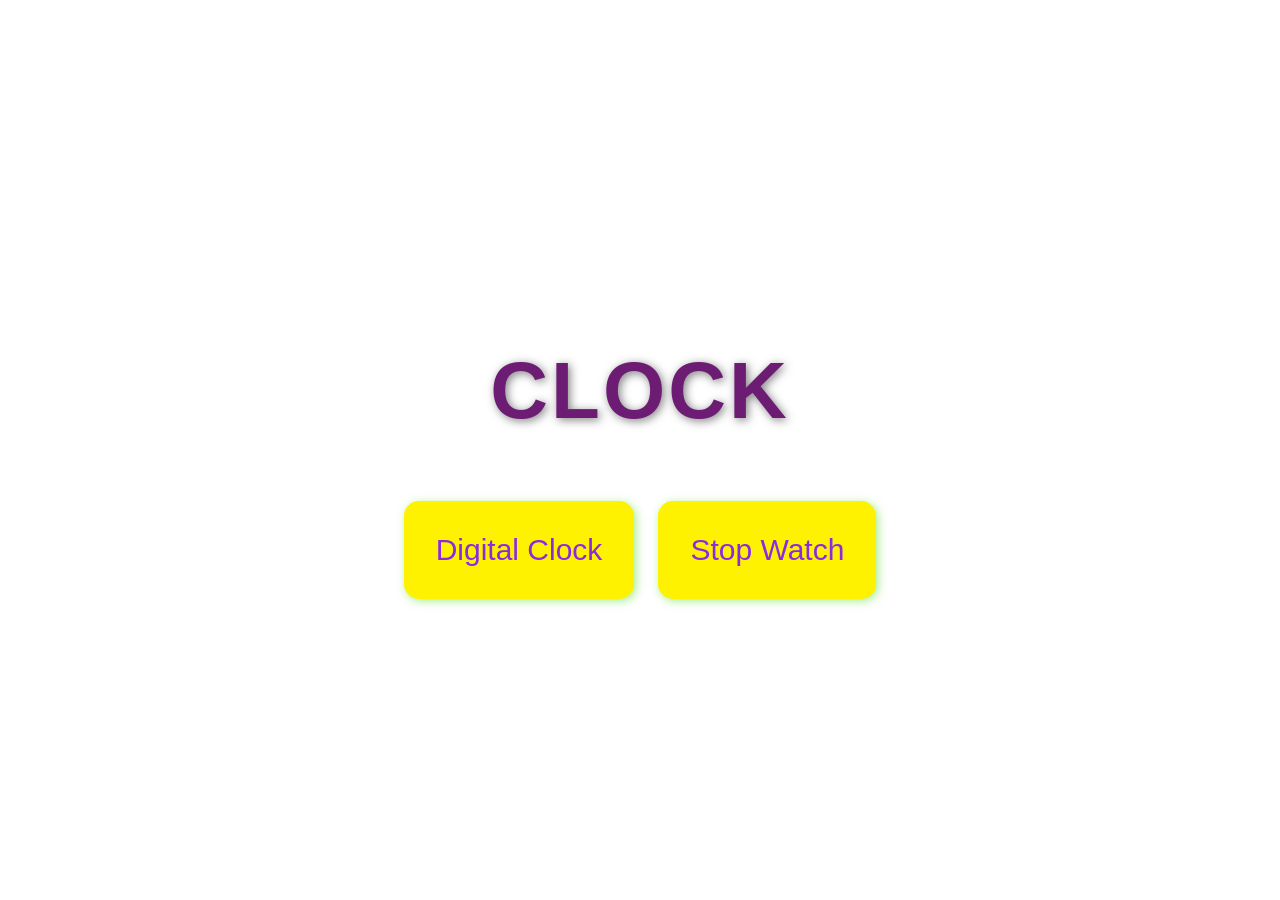
<file: index.html>
<!DOCTYPE html>
<html>
    <head>
        <title>clock</title>
        <link rel="stylesheet" href="style.css">
    </head>
    <body>
        <h1 id="heading">clock</h1>
        <div id="button">
            <button  onclick="window.location.href='clock.html'" id="btn1">digital clock</button>
            <button id="btn2" onclick="window.location.href='watch.html'">stop watch</button>
        </div>
    </body>
</html>
</file>
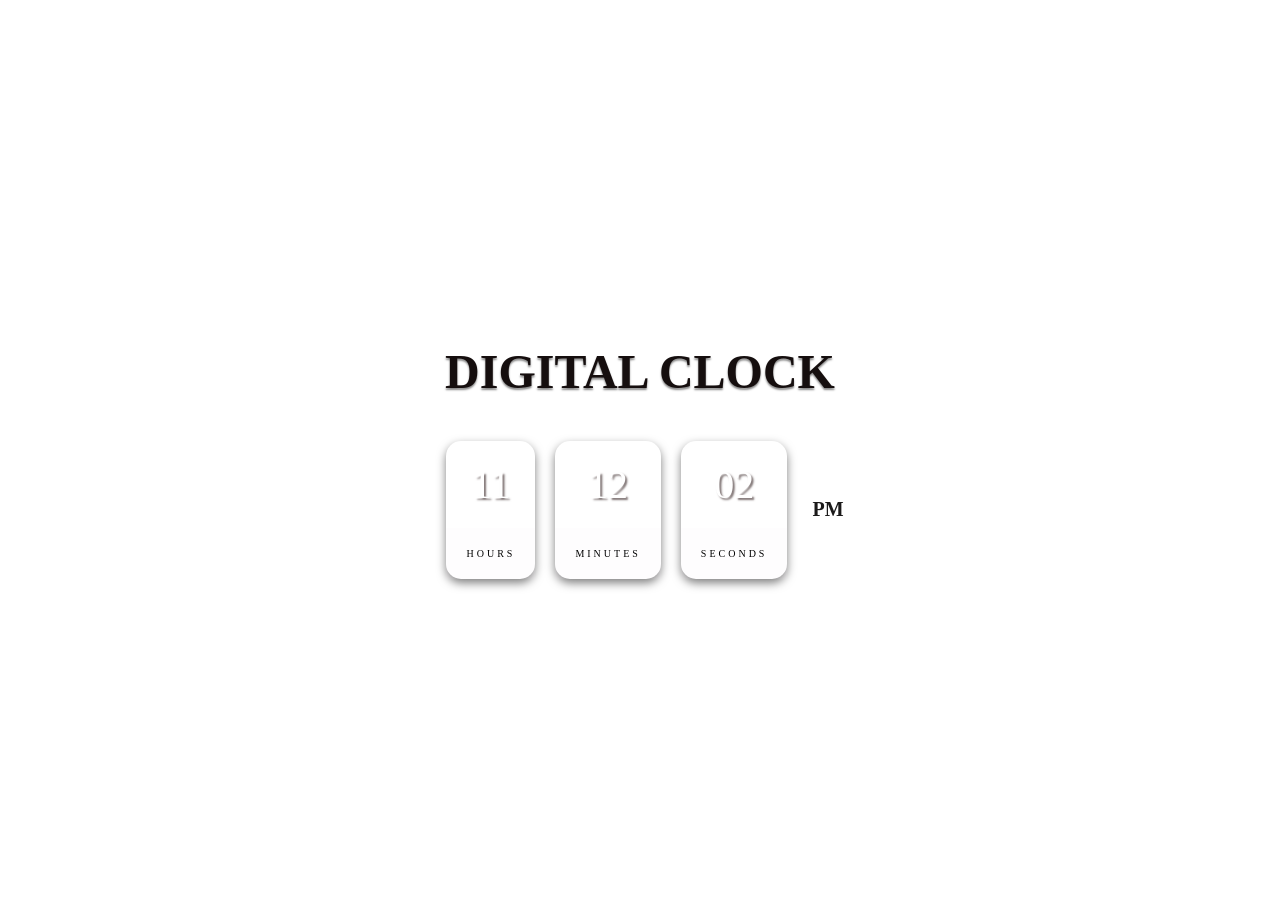
<file: clock.html>
<!DOCTYPE html>
<html>
    <head>
<title>digital clock</title>
<link rel="stylesheet" href="clock.css">
</head>
<body>
<h1 id="heading">Digital clock</h1>
<div class="clock">
<div >
    <span id="hour">00</span>
    <span id="text">hours</span>

</div>
<div>
    <span id="minute">00</span>
    <span id="text">minutes</span>
</div>
<div>
    <span id="second">00</span>
    <span id="text">seconds</span>
</div>

    <p id="ampm">Am</p>

</div>
<script src="clock.js"></script>
</body>
</html>
</file>
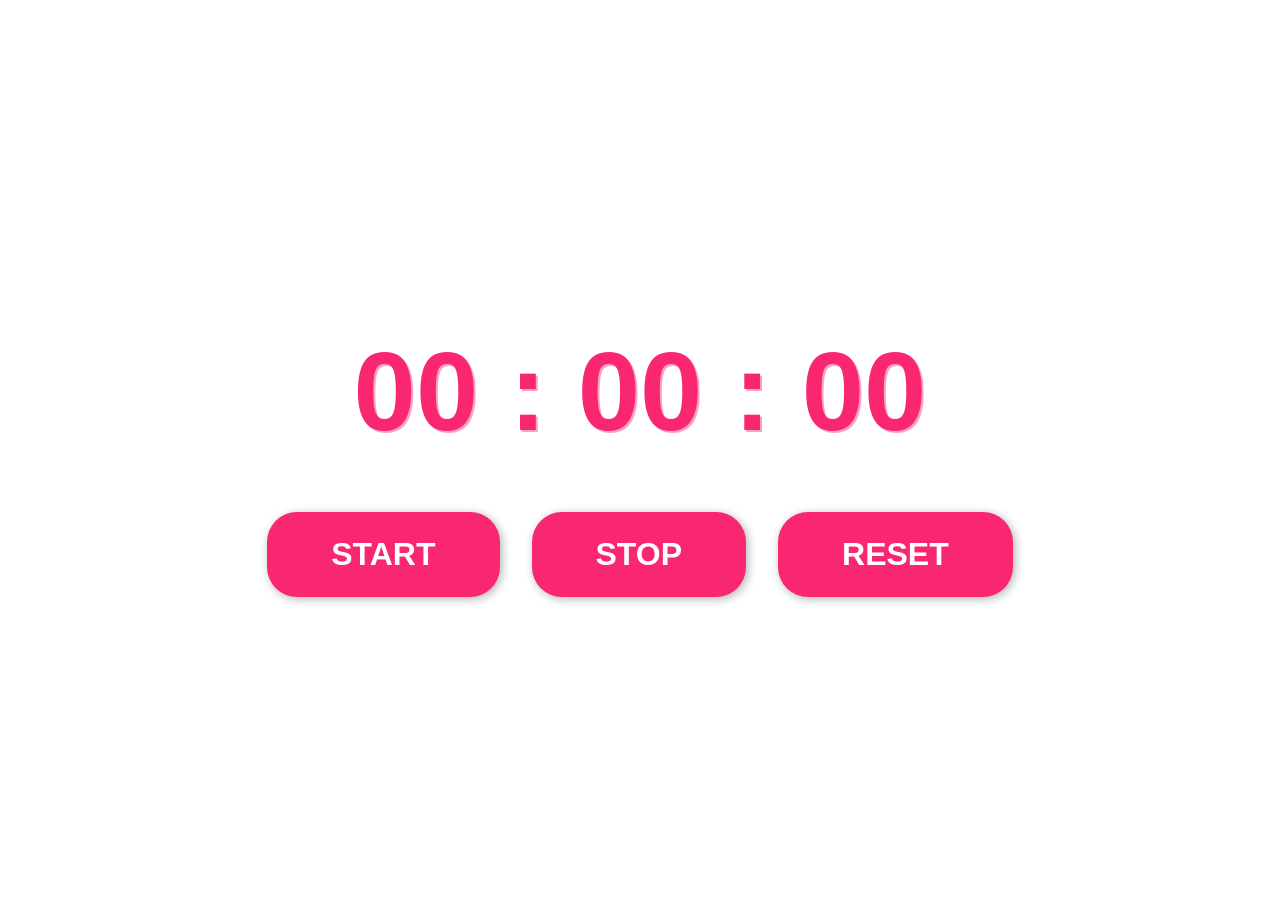
<file: watch.html>
<!DOCTYPE html>
<html>
    <head>
        <title>stop_watch</title>
        <link rel="stylesheet" href="watch.css">
    </head>
    <body>
         
        <div id="timer">00 : 00 : 00</div>
        <div id="buttons">
            <button id="start">start</button>
            <button id="stop">stop</button>
            <button id="reset">reset</button>
        </div>
      
        <script src="watch.js"></script>
    </body>
</html>
</file>
<file: style.css>
body{
    margin:0;
    padding:0;
    height:100vh;
    display:flex;
    flex-direction: column;
    align-items: center;
    justify-content: center;
    background: url("https://images.unsplash.com/photo-1501619951397-5ba40d0f75da?w=500&auto=format&fit=crop&q=60&ixlib=rb-4.1.0&ixid=M3wxMjA3fDB8MHxzZWFyY2h8NDd8fHN1bnNldHxlbnwwfDB8MHx8fDA%3D");
    background-position: center;
    background-repeat: no-repeat;
    background-size: cover;
}
#heading{
    font-family: sans-serif;
    font-size: 5rem;
    font-weight: bolder;
    color:rgb(109, 28, 116);
    text-transform: uppercase;
    letter-spacing: 3px;
    text-shadow: 2px 2px 10px rgba(0,0,0,.5);
     text-align: center;
}

button{
    padding:2rem;
    border: none;
    border-radius: 15px;
    margin:10px; text-align: center;
   font-size: 30px;
   text-transform: capitalize; 
   color:blueviolet;
   background-color: rgb(255, 242, 0);   
   box-shadow: 2px 2px 10px rgba(84, 221, 21, 0.5);
}
</file>
<file: clock.css>
body{
   margin:0;
  
   display:flex;
   flex-direction: column;
   align-items: center;
   height:100vh;
   justify-content: center;
   background: url(https://plus.unsplash.com/premium_photo-1675827055668-2dae1b8ac181?q=80&w=1170&auto=format&fit=crop&ixlib=rb-4.1.0&ixid=M3wxMjA3fDB8MHxwaG90by1wYWdlfHx8fGVufDB8fHx8fA%3D%3D) ;
   background-repeat: no-repeat;
   background-size: cover;
}
#heading{
    font-size: 3rem;
    text-transform:uppercase;
    text-align: center;
    color:rgb(21, 14, 14);
    text-shadow:0px 2px 2px rgb(16, 16, 16,0.5) ;
    
}
.clock{
    display:flex;
    
}
.clock div{
    margin:10px;
    background-color:transparent;
    box-shadow: 0px 4px 10px rgba(0,0,0,0.5);
    backdrop-filter: blur(8px);
    -webkit-backdrop-filter: blur(8px);
    color:white;
    border-radius: 15px;

}
.clock span{
    display:flex;
    flex-direction: column;
    padding:20px;
}
#hour, #minute, #second{
    font-size: 40px;
    text-align: center;
    text-shadow: 2px 2px 2px rgb(114, 102, 102,0.9);

}

#text{
    text-transform: uppercase;
    font-size: 10px;
    letter-spacing: 3px;
    background-color: rgba(233, 231, 235, 0.08);
    color:black
}
#ampm{
    font-size: 20px;
    display:flex;
    justify-content: center;
    align-items: center;
    margin-left: 15px;
    text-transform: uppercase;
    font-weight: bolder;
    color:rgb(27, 26, 26);

}
</file>
<file: watch.css>
body{
    font-family:sans-serif;
   margin:0;
   display: flex;
   flex-direction: column;
   align-items: center;
   justify-content: center;
   min-height: 100vh;
   overflow: hidden;
   background: url("https://images.unsplash.com/photo-1506102383123-c8ef1e872756?w=500&auto=format&fit=crop&q=60&ixlib=rb-4.1.0&ixid=M3wxMjA3fDB8MHxzZWFyY2h8MTZ8fHN1bnNldHxlbnwwfDB8MHx8fDA%3D");
   background-repeat: no-repeat;
background-size: cover;
background-position: center;   
}
#timer{
    font-size:7rem;
    font-weight: 700;
    color:#f92672;
    text-shadow: 2px 2px #f8a5c2;
    width:800px;
    text-align: center;
    margin:40px auto;

}
#buttons{
    display:flex;
    justify-content: center;
}

button{
    background-color: #f92672;
    border:none;
    color:white;
    font-size:2rem;
    font-weight:bold;
    padding: 1.5rem 4rem ;
    margin:1rem;
    border-radius: 30px;
    cursor:pointer;
    box-shadow:2px 2px 10px rgba(0,0,0,.3);
    text-transform: uppercase;

}
button:hover{
    background-color: #f44583;
    box-shadow:2px 2px 10px rgba(0,0,0,.5);

}
@media(max-width:800px){
    #timer{
        font-size:4rem;
        width:450px;
    }
    button{
        font-size:1.5rem;
        padding:1rem 2rem;
    }
}
</file>
